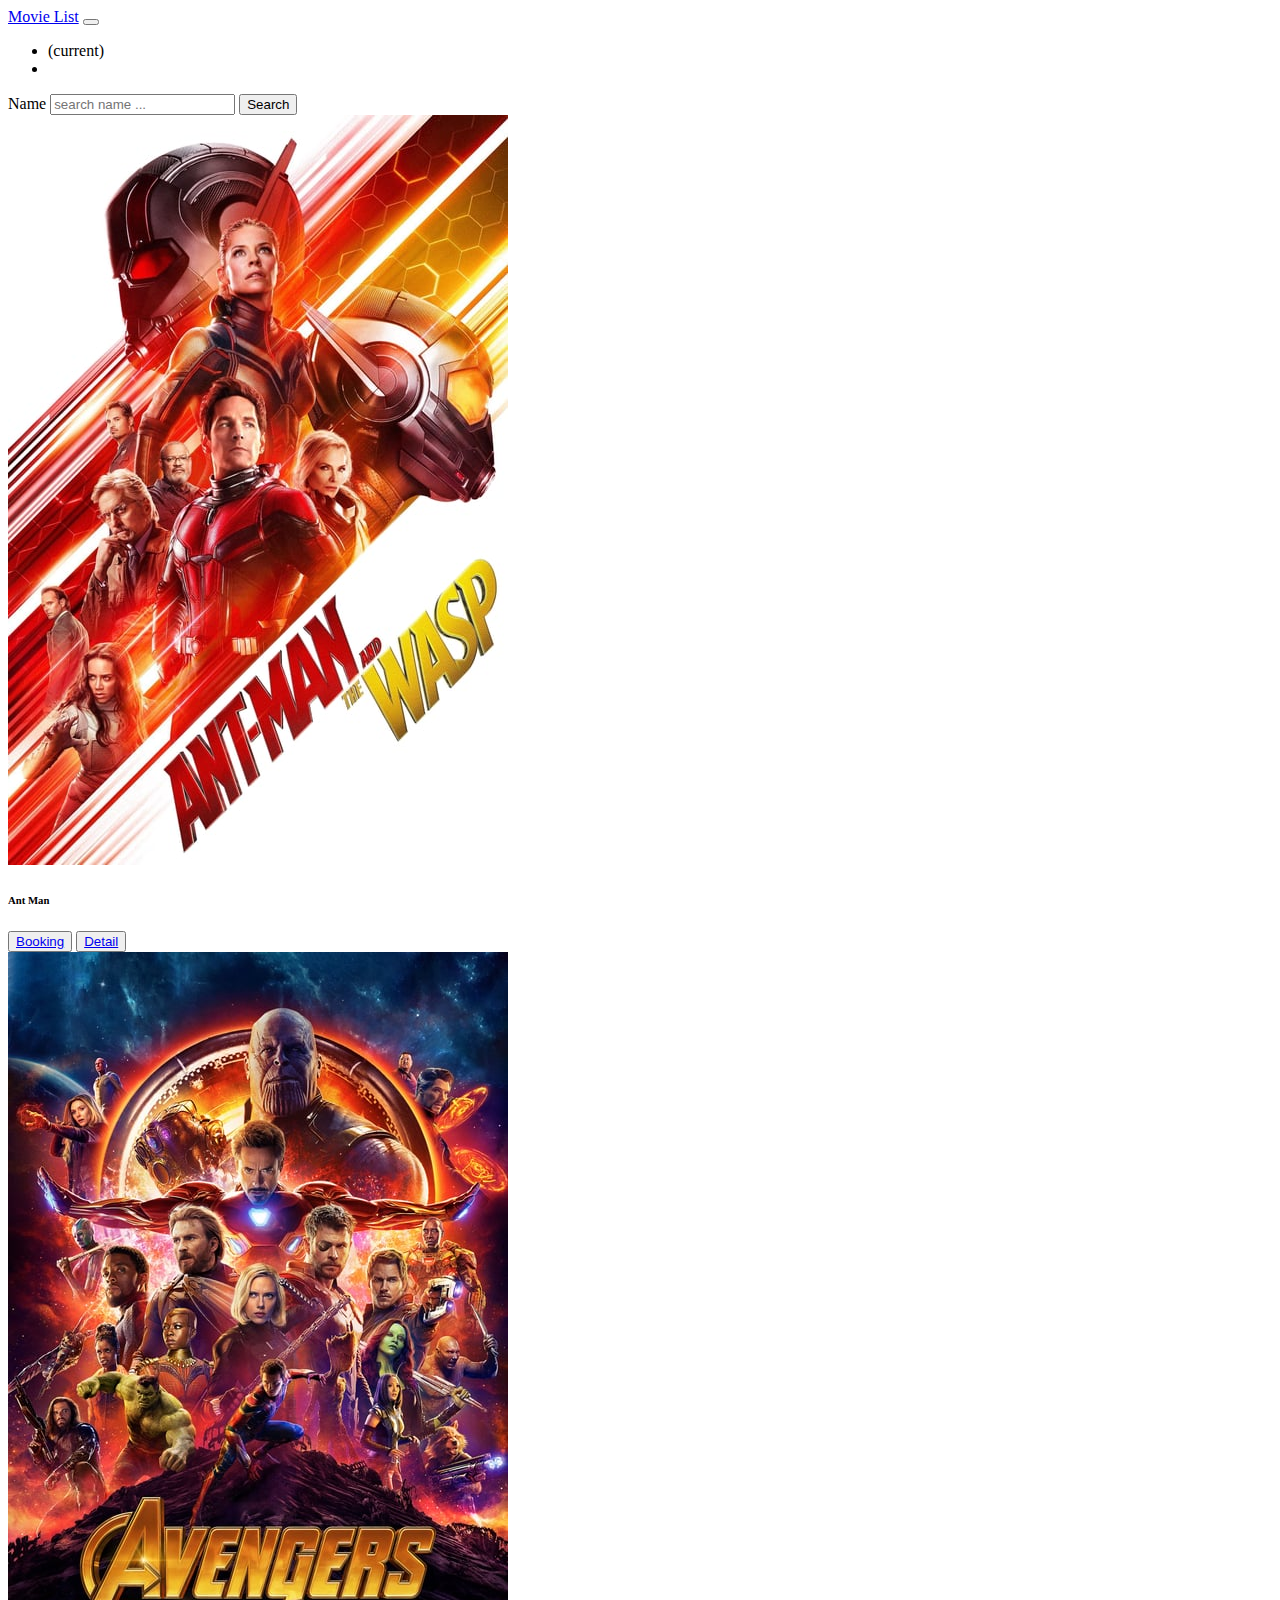
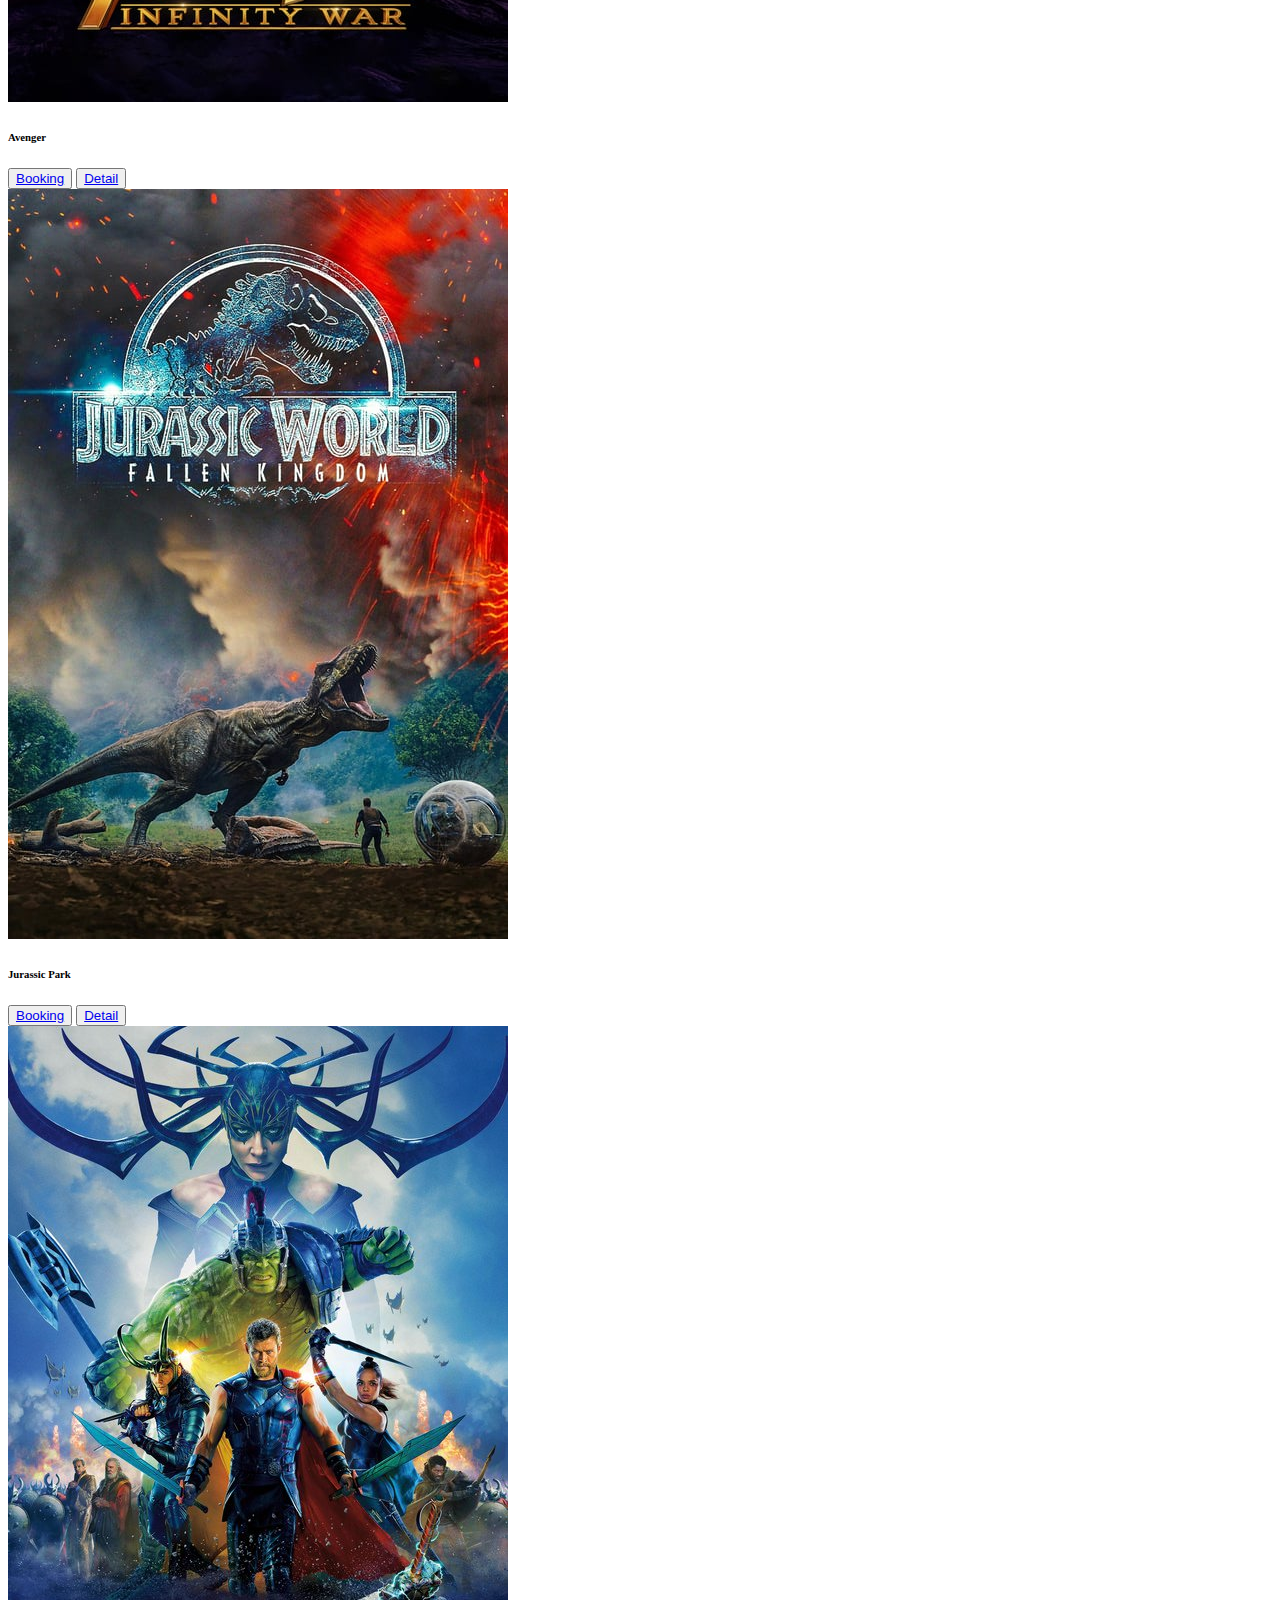
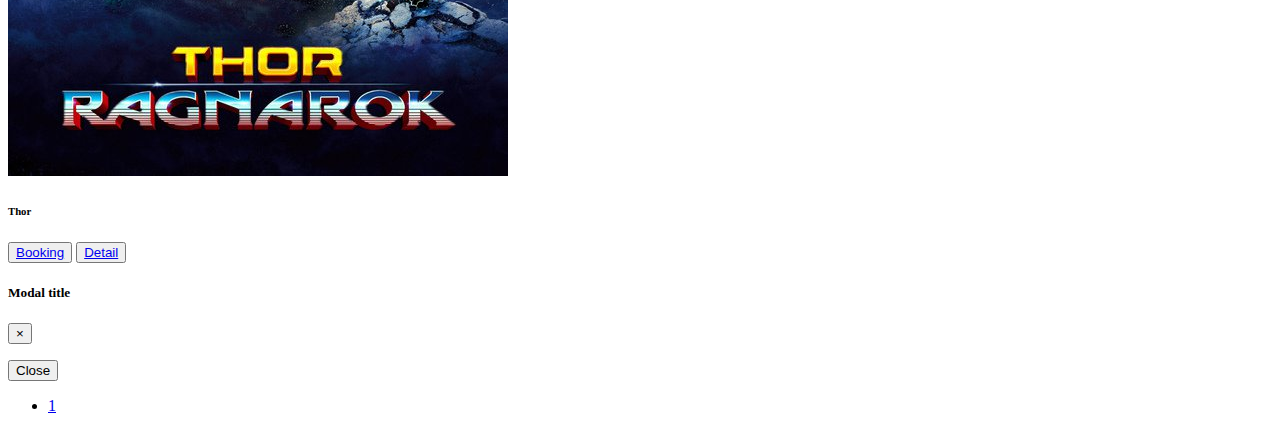
<file: index.html>
<!DOCTYPE html>
<html lang="en">

<head>
  <meta charset="UTF-8">
  <meta name="viewport" content="width=device-width, initial-scale=1.0">
  <meta http-equiv="X-UA-Compatible" content="ie=edge">
  <title>Movie List</title>
  <link rel="stylesheet" href="https://stackpath.bootstrapcdn.com/bootstrap/4.1.0/css/bootstrap.min.css"  
    integrity="sha384-9gVQ4dYFwwWSjIDZnLEWnxCjeSWFphJiwGPXr1jddIhOegiu1FwO5qRGvFXOdJZ4" crossorigin="anonymous">

</head>

<body>
  <!-- navigation -->
  <nav class="navbar navbar-expand-lg navbar-light bg-light">
    <a class="navbar-brand" href="index.html">Movie List</a>
    <button class="navbar-toggler" type="button" data-toggle="collapse" data-target="#navbarSupportedContent"
      aria-controls="navbarSupportedContent" aria-expanded="false" aria-label="Toggle navigation">
      <span class="navbar-toggler-icon"></span>
    </button>
    <div class="collapse navbar-collapse" id="navbarSupportedContent">
      <ul class="navbar-nav mr-auto">
        <li class="nav-item active">
          <!-- <a class="nav-link" href="index.html">Home -->
            <span class="sr-only">(current)</span>
          </a>
        </li>
        <li class="nav-item">
          <!-- <a class="nav-link" href="transaction.html">Transaction</a> -->
        </li>
      </ul>
    </div>
  </nav>




  <!-- data-panel -->
  <div class="container mt-5 ">
    <!--search bar-->
    <div class="row" id="search-bar">
      <form class="form-inline">
        <label class="sr-only" for="inlineFormInputName2">Name</label>
        <input type="text" class="form-control mb-2 mr-sm-2" id="search" placeholder="search name ...">
        <button type="submit" class="btn btn-primary mb-2" id="submit-search">Search</button>
      </form>
    </div>
    
    <!--veiw-->
  <div class="viewbox  ">
    <div class="view" ><i class="fa fa-bars" id="btn-listModel" aria-hidden="true"></i></div>
    <div class="view"><i class="fa fa-th" aria-hidden="true"></i></div>
    
  </div>
    
    <div class="clearfix"></div>
   
    <!-- data-panel -->
    <div class="row" id="data-panell">
      <div class="col-sm-3">
        <div class="card mb-2">
          <img class="card-img-top " src="img/ant-man.jpg" alt="Card image cap">
          <div class="card-body movie-item-body">
            <h6 class="card-title">Ant Man</h5>
          </div>
          <!-- "More" button -->
          <button class="btn btn-primary float-left"
                        id="left" style="color:white"> 
                        <a href="booking-film.html" class="btn btn-primary btn-show-movie" data-toggle="modal" data-target="#show-movie-modal" data-id="${
                          item.id
                        }">Booking</a>
            </button> 
            <button class="btn btn-dark float-right"
            id="left" style="color:red"> 
            <a href="movie-detail.html" class="btn btn-dark" data-toggle="modal" data-target="#show-movie-modal" data-id="${
              item.id
            }">Detail</a>
</button> 
          
          
        </div>
      </div>
      <div class="col-sm-3">
        <div class="card mb-2">
          <img class="card-img-top " src="img/avenger.jpg" alt="Card image cap">
          <div class="card-body movie-item-body">
            <h6 class="card-title">Avenger</h5>
          </div>
          <!-- "More" button -->
          <button class="btn btn-primary float-left"
                        id="left" style="color:white"> 
                        <a href="#" class="btn btn-primary btn-show-movie" data-toggle="modal" data-target="#show-movie-modal" data-id="${
                          item.id
                        }">Booking</a>
            </button> 
            <button class="btn btn-dark float-right"
            id="left" style="color:red"> 
            <a href="#" class="btn btn-dark" data-toggle="modal" data-target="#show-movie-modal" data-id="${
              item.id
            }">Detail</a>
</button> 
        </div>
      </div>
      <div class="col-sm-3">
        <div class="card mb-2">
          <img class="card-img-top " src="img/jurassic-park.jpg" alt="Card image cap">
          <div class="card-body movie-item-body">
            <h6 class="card-title">Jurassic Park</h5>
          </div>
          <!-- "More" button -->
          <button class="btn btn-primary float-left"
                        id="left" style="color:white"> 
                        <a href="#" class="btn btn-primary btn-show-movie" data-toggle="modal" data-target="#show-movie-modal" data-id="${
                          item.id
                        }">Booking</a>
            </button> 
            <button class="btn btn-dark float-right"
            id="left" style="color:red"> 
            <a href="#" class="btn btn-dark" data-toggle="modal" data-target="#show-movie-modal" data-id="${
              item.id
            }">Detail</a>
</button> 
        </div>
      </div>
      <div class="col-sm-3">
        <div class="card mb-2">
          <img class="card-img-top " src="img/thor.jpg" alt="Card image cap">
          <div class="card-body movie-item-body">
            <h6 class="card-title">Thor</h5>
          </div>
          <!-- "More" button -->
          <button class="btn btn-primary float-left"
                        id="left" style="color:white"> 
                        <a href="#" class="btn btn-primary btn-show-movie" data-toggle="modal" data-target="#show-movie-modal" data-id="${
                          item.id
                        }">Booking</a>
            </button> 
            <button class="btn btn-dark float-right"
            id="left" style="color:red"> 
            <a href="#" class="btn btn-dark" data-toggle="modal" data-target="#show-movie-modal" data-id="${
              item.id
            }">Detail</a>
</button> 
        </div>
      </div>
    
      <!-- print movie list here -->
    </div>
  </div>

  <!-- Modal -->
  <div class="modal fade" id="show-movie-modal" tabindex="-1" role="dialog" aria-labelledby="exampleModalLongTitle"
    aria-hidden="true">
    <div class="modal-dialog modal-lg" role="document">
      <div class="modal-content">
        <div class="modal-header">
          <h5 class="modal-title" id="show-movie-title">Modal title</h5>
          <button type="button" class="close" data-dismiss="modal" aria-label="Close">
            <span aria-hidden="true">&times;</span>
          </button>
        </div>
        <div class="modal-body" id="show-movie-body">
          <div class="row">
            <div class="col-sm-8" id="show-movie-image">
            </div>
            <div class="col-sm-4">
              <p><em id="show-movie-date"></em></p>
              <p id="show-movie-description"></p>
            </div>
          </div>
        </div>
        <div class="modal-footer">
          <button type="button" class="btn btn-secondary" data-dismiss="modal">Close</button>
        </div>
      </div>
    </div>
  </div>

  <!-- Pagination -->
  <nav aria-label="Page navigation">
    <ul class="pagination justify-content-center" id="pagination">
      <li class="page-item">
        <a class="page-link" href="#">1</a>
      </li>
    </ul>
  </nav>

</body>

</html>
</file>
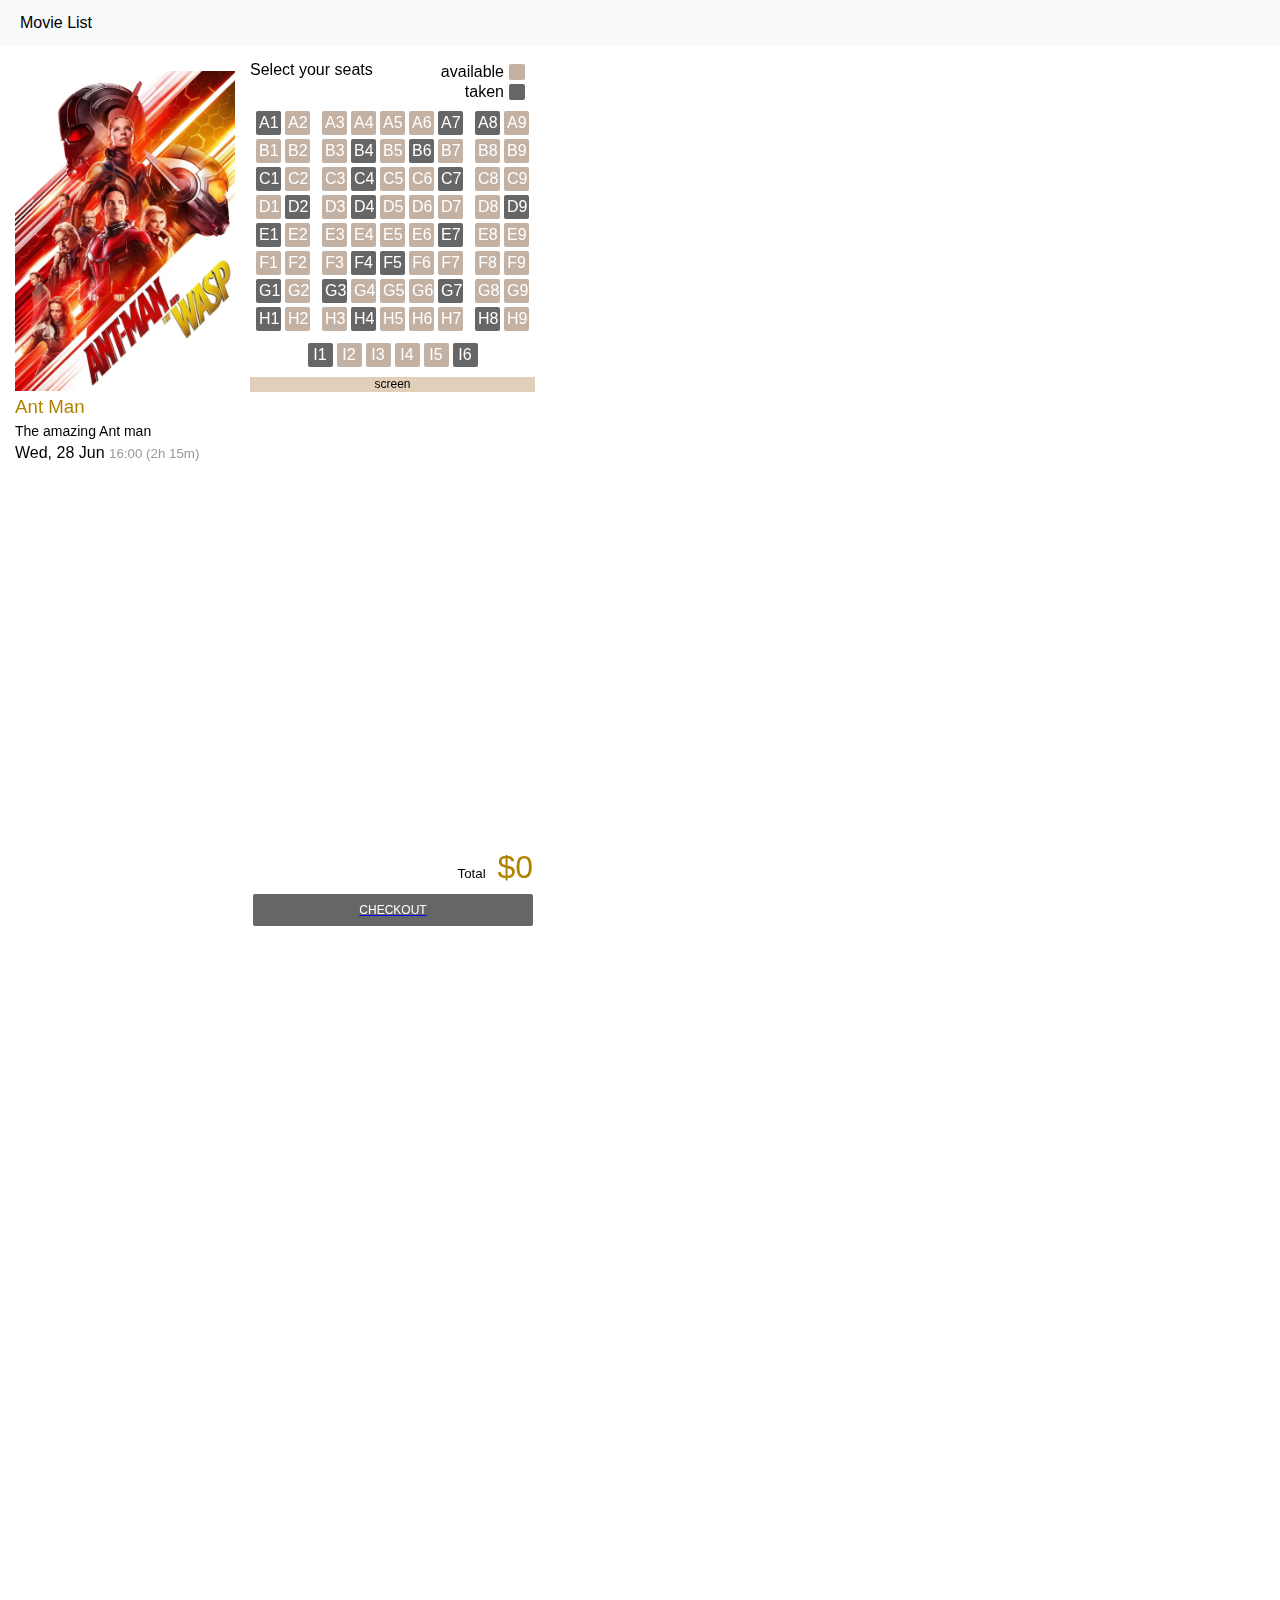
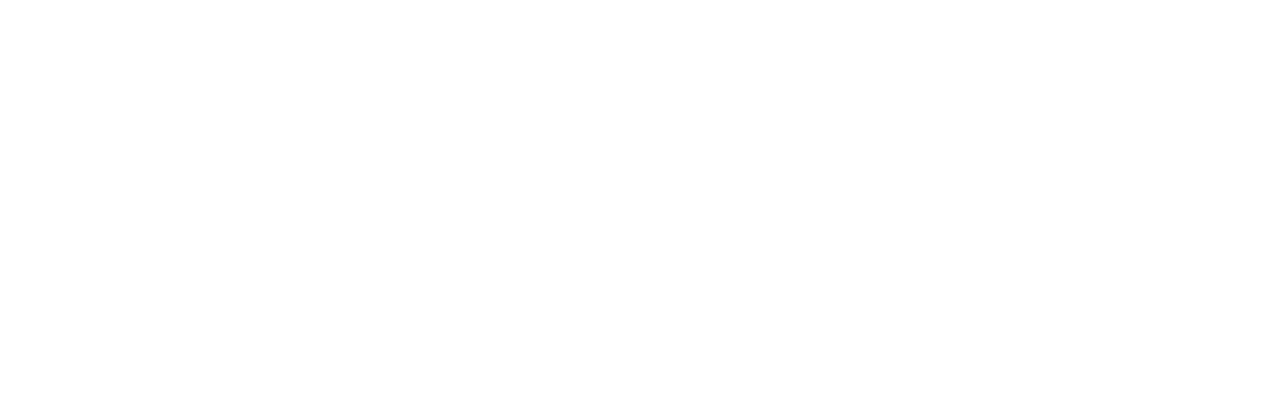
<file: booking-film.html>
<html lang="en" class=""><head>

  <meta charset="UTF-8">
  <title></title>

  <meta name="robots" content="noindex">
<link rel="stylesheet" href="css/style-booking.css">


</head>

<body>
  
  <div class="navbar">
    <a href="index.html" class="active">Movie List</a>
    <!-- <a href="#">Favorites</a> -->
    <!-- <a href="#">Transaction</a> -->
  </div>
  <div class="wrapper"> 

	<div class="main-wrap">
		<div class="main page2">
			<div class="list">
				<div class="scroll">
					<button class="scrollTop"><i class="zmdi zmdi-arrow-left"></i></button>
					<button class="scrollDown"><i class="zmdi zmdi-arrow-right"></i></button>
				</div>
				<header class="">
					<ul class="filter">
						<li data-gid="," class="selected">All</li>
						<li data-gid="28">Action</li>
						<li data-gid="12">Adventures</li>
						<li data-gid="35">Comedy</li>
						<li data-gid="18">Drama</li>
					</ul>
				</header>
				<div class="content">
					<ul class="covers">
			<li data-index="0">
				<img src="[data-uri]" style="background-image: url(https://image.tmdb.org/t/p/w300//gfJGlDaHuWimErCr5Ql0I8x9QSy.jpg)">
				<span>Wonder Woman</span><small>16:00 (2h 15m)</small>
			</li>
		
			<li data-index="1">
				<img src="[data-uri]" style="background-image: url(https://image.tmdb.org/t/p/w300//9EXnebqbb7dOhONLPV9Tg2oh2KD.jpg)">
				<span>Logan</span><small>16:00 (2h 15m)</small>
			</li>
		
			<li data-index="2">
				<img src="[data-uri]" style="background-image: url(https://image.tmdb.org/t/p/w300//tWqifoYuwLETmmasnGHO7xBjEtt.jpg)">
				<span>Beauty and the Beast</span><small>16:00 (2h 15m)</small>
			</li>
		
			<li data-index="3">
				<img src="[data-uri]" style="background-image: url(https://image.tmdb.org/t/p/w300//f8Ng1Sgb3VLiSwAvrfKeQPzvlfr.jpg)">
				<span>Transformers: The Last Knight</span><small>16:00 (2h 15m)</small>
			</li>
		
			<li data-index="4">
				<img src="[data-uri]" style="background-image: url(https://image.tmdb.org/t/p/w300//zxkY8byBnCsXodEYpK8tmwEGXBI.jpg)">
				<span>The Mummy</span><small>16:00 (2h 15m)</small>
			</li>
		
			<li data-index="5">
				<img src="[data-uri]" style="background-image: url(https://image.tmdb.org/t/p/w300//xbpSDU3p7YUGlu9Mr6Egg2Vweto.jpg)">
				<span>Pirates of the Caribbean: Dead Men Tell No Tales</span><small>16:00 (2h 15m)</small>
			</li>
		
			<li data-index="6">
				<img src="[data-uri]" style="background-image: url(https://image.tmdb.org/t/p/w300//y31QB9kn3XSudA15tV7UWQ9XLuW.jpg)">
				<span>Guardians of the Galaxy</span><small>16:00 (2h 15m)</small>
			</li>
		
			<li data-index="7">
				<img src="[data-uri]" style="background-image: url(https://image.tmdb.org/t/p/w300//r2517Vz9EhDhj88qwbDVj8DCRZN.jpg)">
				<span>Kong: Skull Island</span><small>16:00 (2h 15m)</small>
			</li>
		
			<li data-index="8">
				<img src="[data-uri]" style="background-image: url(https://image.tmdb.org/t/p/w300//zkXnKIwX5pYorKJp2fjFSfNyKT0.jpg)">
				<span>John Wick: Chapter 2</span><small>16:00 (2h 15m)</small>
			</li>
		
			<li data-index="9">
				<img src="[data-uri]" style="background-image: url(https://image.tmdb.org/t/p/w300//nBNZadXqJSdt05SHLqgT0HuC5Gm.jpg)">
				<span>Interstellar</span><small>16:00 (2h 15m)</small>
			</li>
		
			<li data-index="10">
				<img src="[data-uri]" style="background-image: url(https://image.tmdb.org/t/p/w300//h2mhfbEBGABSHo2vXG1ECMKAJa7.jpg)">
				<span>Life</span><small>16:00 (2h 15m)</small>
			</li>
		
			<li data-index="11">
				<img src="[data-uri]" style="background-image: url(https://image.tmdb.org/t/p/w300//5vHssUeVe25bMrof1HyaPyWgaP.jpg)">
				<span>John Wick</span><small>16:00 (2h 15m)</small>
			</li>
		
			<li data-index="12">
				<img src="[data-uri]" style="background-image: url(https://image.tmdb.org/t/p/w300//tkt9xR1kNX5R9rCebASKck44si2.jpg)">
				<span>Pirates of the Caribbean: The Curse of the Black Pearl</span><small>16:00 (2h 15m)</small>
			</li>
		
			<li data-index="13">
				<img src="[data-uri]" style="background-image: url(https://image.tmdb.org/t/p/w300//jjBgi2r5cRt36xF6iNUEhzscEcb.jpg)">
				<span>Jurassic World</span><small>16:00 (2h 15m)</small>
			</li>
		
			<li data-index="14">
				<img src="[data-uri]" style="background-image: url(https://image.tmdb.org/t/p/w300//ykIZB9dYBIKV13k5igGFncT5th6.jpg)">
				<span>Transformers: Age of Extinction</span><small>16:00 (2h 15m)</small>
			</li>
		
			<li data-index="15">
				<img src="[data-uri]" style="background-image: url(https://image.tmdb.org/t/p/w300//kqjL17yufvn9OVLyXYpvtyrFfak.jpg)">
				<span>Mad Max: Fury Road</span><small>16:00 (2h 15m)</small>
			</li>
		
			<li data-index="16">
				<img src="[data-uri]" style="background-image: url(https://image.tmdb.org/t/p/w300//zV5rpeTzUJ7QpA3NC4iidlwXssU.jpg)">
				<span>Power Rangers</span><small>16:00 (2h 15m)</small>
			</li>
		
			<li data-index="17">
				<img src="[data-uri]" style="background-image: url(https://image.tmdb.org/t/p/w300//ewVHnq4lUiovxBCu64qxq5bT2lu.jpg)">
				<span>Alien: Covenant</span><small>16:00 (2h 15m)</small>
			</li>
		
			<li data-index="18">
				<img src="[data-uri]" style="background-image: url(https://image.tmdb.org/t/p/w300//rXMWOZiCt6eMX22jWuTOSdQ98bY.jpg)">
				<span>Split</span><small>16:00 (2h 15m)</small>
			</li>
		
			<li data-index="19">
				<img src="[data-uri]" style="background-image: url(https://image.tmdb.org/t/p/w300//y4MBh0EjBlMuOzv9axM4qJlmhzz.jpg)">
				<span>Guardians of the Galaxy Vol. 2</span><small>16:00 (2h 15m)</small>
			</li>
		</ul>
				</div>
			</div>
			<div class="checkout">
        
				<div class="sinopsis">
          
					<button class="back">
						<i class="zmdi zmdi-arrow-left"></i>
					</button>						
          
					<img class="cover" src="img/ant-man.jpg" style="background-image: url(https://image.tmdb.org/t/p/w300//gfJGlDaHuWimErCr5Ql0I8x9QSy.jpg)">
					<h3>Ant Man</h3>
					<p>The amazing Ant man</p>
					<span>Wed, 28 Jun </span>
					<small>16:00 (2h 15m)</small>
				</div>
				<section>
					<ul class="legend">
						<li>available</li>
						<li>taken</li>
					</ul>
					<span>Select your seats</span>
					<div class="seats"><div class="seat taken ">A1</div><div class="seat  aisle-right">A2</div><div class="seat  ">A3</div><div class="seat  ">A4</div><div class="seat  ">A5</div><div class="seat  ">A6</div><div class="seat taken ">A7</div><div class="seat taken aisle-left">A8</div><div class="seat  ">A9</div><div class="seat  ">B1</div><div class="seat  aisle-right">B2</div><div class="seat  ">B3</div><div class="seat taken ">B4</div><div class="seat  ">B5</div><div class="seat taken ">B6</div><div class="seat  ">B7</div><div class="seat  aisle-left">B8</div><div class="seat  ">B9</div><div class="seat taken ">C1</div><div class="seat  aisle-right">C2</div><div class="seat  ">C3</div><div class="seat taken ">C4</div><div class="seat  ">C5</div><div class="seat  ">C6</div><div class="seat taken ">C7</div><div class="seat  aisle-left">C8</div><div class="seat  ">C9</div><div class="seat  ">D1</div><div class="seat taken aisle-right">D2</div><div class="seat  ">D3</div><div class="seat taken ">D4</div><div class="seat  ">D5</div><div class="seat  ">D6</div><div class="seat  ">D7</div><div class="seat  aisle-left">D8</div><div class="seat taken ">D9</div><div class="seat taken ">E1</div><div class="seat  aisle-right">E2</div><div class="seat">E3</div><div class="seat  ">E4</div><div class="seat  ">E5</div><div class="seat  ">E6</div><div class="seat taken ">E7</div><div class="seat  aisle-left">E8</div><div class="seat  ">E9</div><div class="seat  ">F1</div><div class="seat aisle-right">F2</div><div class="seat  ">F3</div><div class="seat taken ">F4</div><div class="seat taken ">F5</div><div class="seat  ">F6</div><div class="seat  ">F7</div><div class="seat  aisle-left">F8</div><div class="seat  ">F9</div><div class="seat taken ">G1</div><div class="seat  aisle-right">G2</div><div class="seat taken ">G3</div><div class="seat  ">G4</div><div class="seat  ">G5</div><div class="seat  ">G6</div><div class="seat taken ">G7</div><div class="seat  aisle-left">G8</div><div class="seat  ">G9</div><div class="seat taken ">H1</div><div class="seat  aisle-right">H2</div><div class="seat  ">H3</div><div class="seat taken ">H4</div><div class="seat  ">H5</div><div class="seat  ">H6</div><div class="seat  ">H7</div><div class="seat taken aisle-left">H8</div><div class="seat  ">H9</div><div class="seat taken aisle-top">I1</div><div class="seat  aisle-top">I2</div><div class="seat  aisle-top">I3</div><div class="seat  aisle-top">I4</div><div class="seat  aisle-top">I5</div><div class="seat taken aisle-top">I6</div></div>
					<div class="screen">screen</div>
				</section>
        <div class="total" >
					<small>Total </small><span>$0</span>
          <a href="transaction.html">	<button >CHECKOUT</button></a>
					<div class="loader"></div>
				</div>
			</div>
		</div>
	</div>
</div>
  


</body>
</html>
</file>
<file: css/style-booking.css>
:root {
  --app-bg: url(http://www.hdwallpaper.nu/wp-content/uploads/2016/02/california_wallpaper_20.jpg);
}

html {
  height: 100%;
}

body {
    font-family: Arial, Helvetica, sans-serif;
    margin: 0;
  }

h1, h2, h3, h4 {
  font-weight: 400;
}
/* Sticky navbar - toggles between relative and fixed, depending on the scroll position. It is positioned relative until a given offset position is met in the viewport - then it "sticks" in place (like position:fixed). The sticky value is not supported in IE or Edge 15 and earlier versions. However, for these versions the navbar will inherit default position */
.navbar {
  overflow: hidden;
  background-color: #F8F9FA;
  position: sticky;
  position: -webkit-sticky;
  top: 0;
}

/* Style the navigation bar links */
.navbar a {
  float: left;
  display: block;
  color: black;
  text-align: center;
  padding: 14px 20px;
  text-decoration: none;
}


.navbar {
    overflow: hidden;
    background-color: #F8F9FA;
    position: sticky;
    position: -webkit-sticky;
    top: 0;
  }

  /* Right-aligned link */
.navbar a.right {
    float: right;
  }
  
  /* Change color on hover */
  .navbar a:hover {
    background-color: #ddd;
    color: black;
  }
  
  /* Active/current link */
  .navbar a.active {
    background-color: #F8F9FA;
    color: black;
  }s


.main-wrap {
  position: relative;
  background-color: #f8f8f8;
  height: 100%;
  width: calc(100% - 250px);
  margin-left: 250px;
  overflow: hidden;
}

.main {
  display: flex;
  width: calc(1100px + 100px);
  height: 100%;
}

.list,
.checkout {
  position: relative;
  width: calc(50% - 50px);
}

header {
  position: fixed;
  background-color: #f8f8f8;
  width: 534px;
  height: 60px;
  display: flex;
  align-items: center;
  justify-content: center;
  z-index: 10;
}

header ul li {
  list-style: none;
  float: left;
  margin-right: 15px;
  opacity: 0;
  transform: translateX(-150px);
  transition: all 0.2s ease-in;
  color: #999;
  font-weight: 400;
  cursor: pointer;
}

header ul li:hover,
header ul li.selected {
  color: #795548;
  font-weight: 600;
}

.content {
  padding: 0 0 20px 25px;
  margin-top: 70px;
  position: relative;
  transition: all 0.4s ease;
}

.content h3 {
  margin-top: 30px;
  margin-bottom: 15px;
}

ul {
  list-style: none;
  margin: 0;
  padding: 0;
}

ul.covers li {
  display: inline-block;
  margin-right: 10px;
  margin-bottom: 20px;
  vertical-align: top;
  border: solid 1px rgba(0, 0, 0, 0.2);
  padding: 5px;
  border-radius: 2px;
  box-shadow: 0px 2px 10px 0px rgba(0, 0, 0, 0.25);
  cursor: pointer;
  width: 140px;
  transform: translateY(100px);
  opacity: 0;
  position: relative;
  top: 0;
  transition: all 0.5s ease;
}

/*ul.covers li:hover {
  transition-delay: 300ms !important; 
  box-shadow: 0px 4px 10px 2px rgba(0, 0, 0, 0.25);
  top: -5px; 
}*/
ul.covers li > * {
  display: block;
}

ul.covers li img {
  height: 200px;
  width: 140px;
  background-color: #607D8B;
  background-size: cover;
  transition: all 0.8s ease;
}

ul.covers li span {
  font-size: 14px;
  white-space: nowrap;
  overflow: hidden;
  text-overflow: ellipsis;
}

ul.covers li small {
  color: #666;
  font-size: 11px;
}

.checkout {
  display: flex;
  padding: 15px;
  width: calc(50% - 80px);
}

.checkout .sinopsis {
  width: 220px;
}

.checkout img.cover {
  height: 320px;
  width: 220px;
  background-position: center;
  background-size: cover;
}

.sinopsis h3,
.sinopsis p {
  margin: 5px 0;
}

.sinopsis h3 {
  color: #af8300;
}

.sinopsis p {
  font-size: 14px;
}

.sinopsis small {
  color: #999;
}

.checkout section {
  padding-left: 15px;
}

.checkout .screen {
  height: 15px;
  background-color: #e1cfba;
  font-size: 12px;
  text-align: center;
  margin-top: 8px;
}

.checkout .seats {
  display: flex;
  flex-wrap: wrap;
  justify-content: center;
  margin-top: 30px;
}

.checkout .seat {
  margin: 2px;
  padding: 3px;
  background: #c3b1a3;
  color: white;
  border-radius: 2px;
  width: 19px;
  text-align: center;
  cursor: pointer;
  transition: all 0.4s ease;
}

.checkout .seat.aisle-right {
  margin-right: 10px;
}

.checkout .seat.aisle-left {
  margin-left: 10px;
}

.checkout .seat.aisle-top {
  margin-top: 10px;
}
/* height: 15px;
  background-color: #e1cfba;
  font-size: 12px;
  text-align: center;
  margin-top: 8px; */
.checkout .total button {
  border: none;
  border-radius: 2px;
  color: #fff;
  background-color: #666;
  width: 280px;
  height: 32px;
  display: block;
  font-size: 12px;
  text-align: center;
  margin-top: 8px; 
  transition: all 0.6s ease;
}

.checkout .total button.success {
  background-color: #81b383;
}

.checkout .legend {
  float: right;
  text-align: right;
  margin-right: 15px;
}

.checkout .legend li:after {
  content: "";
  display: inline-block;
  width: 16px;
  height: 16px;
  background-color: #c3b1a3;
  border-radius: 2px;
  position: relative;
  right: -5px;
  top: 3px;
}

.checkout .seat.taken,
.checkout .legend li:last-child:after {
  background-color: #666;
}

.checkout .seat.selected {
  background-color: #b58300;
}

.checkout .total {
  position: absolute;
  bottom: 20px;
  right: 17px;
  text-align: right;
}

.checkout .total span {
  font-size: 32px;
  color: #af8300;
  margin-left: 8px;
}

/***PAGE_TRANSITIONS***/
header.loaded ul li {
  transform: translateX(0);
  opacity: 1;
}

ul.covers.loaded li {
  transform: translateY(0);
  opacity: 1;
}

.main.page2 {
  transform: translateX(-550px);
}

.checkout > * {
  transition: all 0.8s ease;
  opacity: 0;
}

.checkout .sinopsis {
  transform: translateY(-100px);
}

.checkout section {
  transform: translateX(100px);
}

.checkout .total {
  transform: translateY(100px);
}

.page2 .checkout .sinopsis {
  transform: translateX(0);
  opacity: 1;
}

.page2 .checkout section {
  transform: translateX(0);
  opacity: 1;
}

.page2 .checkout .total {
  transform: translateY(0);
  opacity: 1;
}

/*.page2 .covers li {
  transform: translateY(100px);
  opacity: 0;
}*/
/*******/
.side {
  position: relative;
  background-color: rgba(229, 229, 229, 0.7);
  float: left;
  width: 250px;
  height: 100%;
}

.side h3 {
  font-family: "Khula", "Segoe UI", cursive;
  font-size: 32px;
  margin: 15px 5px 0px;
  color: #795548;
  text-shadow: 1px 2px 4px rgba(0, 0, 0, 0.4);
}

.side > div,
.side > input {
  margin: 5px 10px;
}

.side i:before {
  font-size: 18px;
  margin-right: 10px;
}

.search {
  width: calc(100% - 35px);
  padding: 8px 5px;
  border: solid 2px #777;
  outline: none;
}

ul.menu {
  margin: 15px 0;
}

ul.menu li {
  padding: 10px;
  padding-left: 15px;
  color: #444;
  cursor: pointer;
}

ul.menu li:hover,
ul.menu li.selected {
  border-left: #795548 solid 3px;
  color: #795548;
  font-weight: 500;
  transition: all 0.1s ease;
}

ul.menu li:nth-child(7) {
  box-shadow: 0 2px 2px rgba(0, 0, 0, 0.15);
}

.side div.bg {
  position: absolute;
  height: 100%;
  width: 100%;
  background: #af8300 no-repeat center center fixed;
  background-image: var(--app-bg);
  background-size: cover;
  background-position: 0px 0px;
  /**important + cover**/
  filter: blur(5px);
  padding: 0;
  margin: 0;
  z-index: -1;
}

.scroll {
  width: 36px;
  position: absolute;
  right: 0;
  top: 68px;
  z-index: 10;
}

.scroll button {
  border: none;
  background-color: transparent;
  outline: none;
  display: block;
  margin-bottom: 8px;
  cursor: pointer;
}

.scroll button:first-child {
  margin-bottom: 470px;
}

.scroll i {
  font-size: 20px;
  transform: rotate(90deg);
  color: #af8300;
}

.scroll button:hover i {
  color: #666;
  font-weight: 500;
}

button.back {
  border: none;
  background-color: transparent;
  outline: none;
  margin-bottom: 8px;
  cursor: pointer;
}

button.back i {
  font-size: 24px;
  color: #666;
}

.covers.up li:nth-child(1) {
  transition-delay: 950ms;
}

.covers.up li:nth-child(2) {
  transition-delay: 900ms;
}

.covers.up li:nth-child(3) {
  transition-delay: 850ms;
}

.covers.up li:nth-child(4) {
  transition-delay: 800ms;
}

.covers.up li:nth-child(5) {
  transition-delay: 750ms;
}

.covers.up li:nth-child(6) {
  transition-delay: 700ms;
}

.covers.up li:nth-child(7) {
  transition-delay: 650ms;
}

.covers.up li:nth-child(8) {
  transition-delay: 600ms;
}

.covers.up li:nth-child(9) {
  transition-delay: 550ms;
}

.covers.up li:nth-child(10) {
  transition-delay: 500ms;
}

.covers.up li:nth-child(11) {
  transition-delay: 450ms;
}

.covers.up li:nth-child(12) {
  transition-delay: 400ms;
}

.covers.up li:nth-child(13) {
  transition-delay: 350ms;
}

.covers.up li:nth-child(14) {
  transition-delay: 300ms;
}

.covers.up li:nth-child(15) {
  transition-delay: 250ms;
}

.covers.up li:nth-child(16) {
  transition-delay: 200ms;
}

.covers.up li:nth-child(17) {
  transition-delay: 150ms;
}

.covers.up li:nth-child(18) {
  transition-delay: 100ms;
}

.covers.up li:nth-child(19) {
  transition-delay: 50ms;
}

.covers.up li:nth-child(20) {
  transition-delay: 0ms;
}

.covers li:nth-child(1) {
  transition-delay: 50ms;
}

.covers li:nth-child(2) {
  transition-delay: 100ms;
}

.covers li:nth-child(3) {
  transition-delay: 150ms;
}

.covers li:nth-child(4) {
  transition-delay: 200ms;
}

.covers li:nth-child(5) {
  transition-delay: 250ms;
}

.covers li:nth-child(6) {
  transition-delay: 300ms;
}

.covers li:nth-child(7) {
  transition-delay: 350ms;
}

.covers li:nth-child(8) {
  transition-delay: 400ms;
}

.covers li:nth-child(9) {
  transition-delay: 450ms;
}

.covers li:nth-child(10) {
  transition-delay: 500ms;
}

.covers li:nth-child(11) {
  transition-delay: 550ms;
}

.covers li:nth-child(12) {
  transition-delay: 600ms;
}

.covers li:nth-child(13) {
  transition-delay: 650ms;
}

.covers li:nth-child(14) {
  transition-delay: 700ms;
}

.covers li:nth-child(15) {
  transition-delay: 750ms;
}

.covers li:nth-child(16) {
  transition-delay: 800ms;
}

.covers li:nth-child(17) {
  transition-delay: 850ms;
}

.covers li:nth-child(18) {
  transition-delay: 900ms;
}

.covers li:nth-child(19) {
  transition-delay: 950ms;
}

.covers li:nth-child(20) {
  transition-delay: 1000ms;
}

header li:nth-child(6) {
  transition-delay: 50ms;
}

header li:nth-child(5) {
  transition-delay: 100ms;
}

header li:nth-child(4) {
  transition-delay: 150ms;
}

header li:nth-child(3) {
  transition-delay: 200ms;
}

header li:nth-child(2) {
  transition-delay: 250ms;
}

header li:nth-child(1) {
  transition-delay: 300ms;
}

/** Loader **/
.loader,
.loader:before,
.loader:after {
  border-radius: 50%;
  width: 1.8em;
  height: 1.8em;
  -webkit-animation-fill-mode: both;
  animation-fill-mode: both;
  -webkit-animation: load7 1.8s infinite ease-in-out;
  animation: load7 1.8s infinite ease-in-out;
}

.loader {
  display: none;
  color: #666;
  font-size: 10px;
  margin: 5px auto;
  position: relative;
  text-indent: -9999em;
  -webkit-transform: translateZ(0);
  -ms-transform: translateZ(0);
  transform: translateZ(0);
  -webkit-animation-delay: -0.16s;
  animation-delay: -0.16s;
  position: relative;
  top: -15px;
}

.loader:before,
.loader:after {
  content: "";
  position: absolute;
  top: 0;
}

.loader:before {
  left: -3.5em;
  -webkit-animation-delay: -0.32s;
  animation-delay: -0.32s;
}

.loader:after {
  left: 3.5em;
}

@-webkit-keyframes load7 {
  0%, 80%, 100% {
    box-shadow: 0 2.5em 0 -1.3em;
  }
  40% {
    box-shadow: 0 2.5em 0 0;
  }
}
@keyframes load7 {
  0%, 80%, 100% {
    box-shadow: 0 2.5em 0 -1.3em;
  }
  40% {
    box-shadow: 0 2.5em 0 0;
  }
}
</file>
